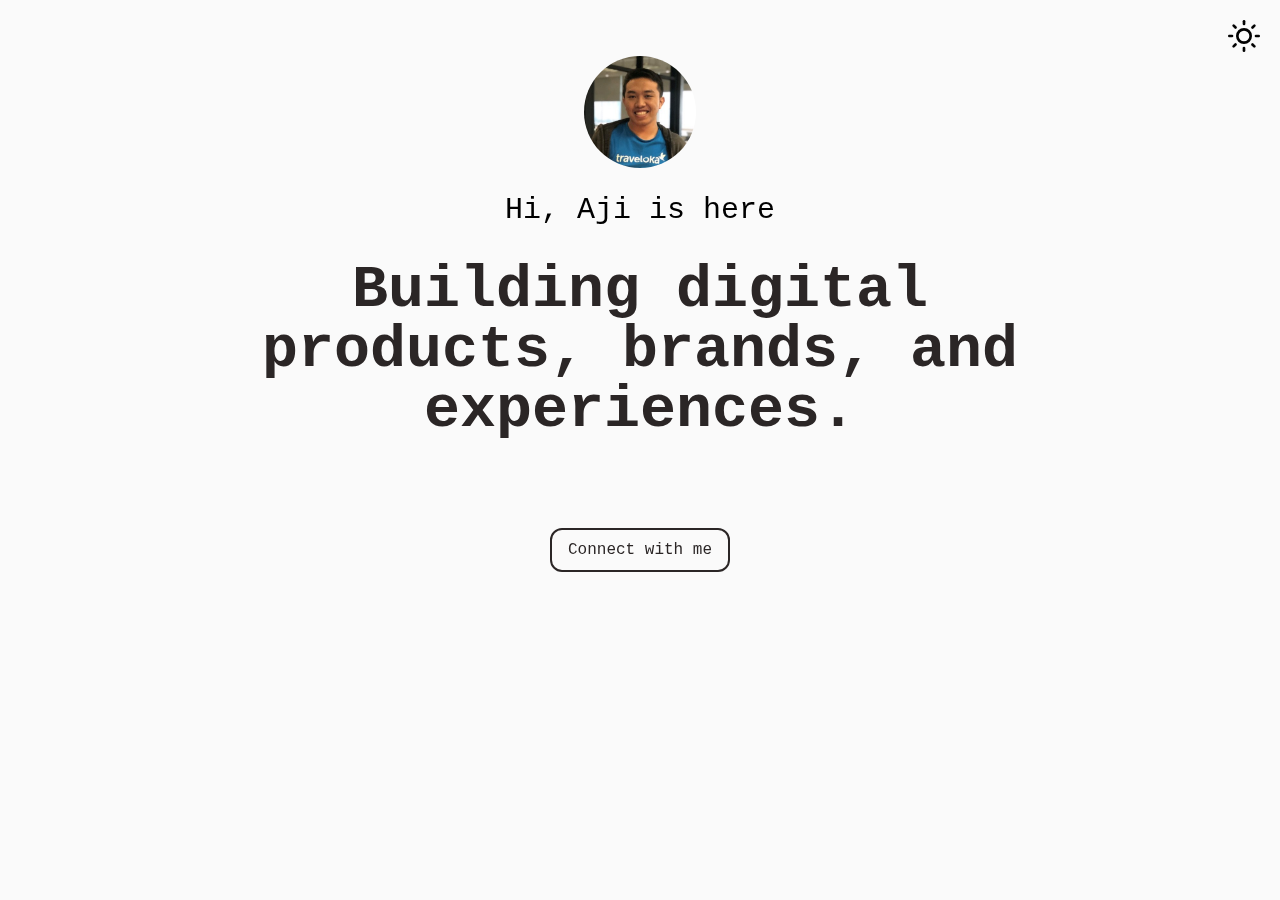
<file: index.html>
<!DOCTYPE html><html><head><meta charSet="utf-8"/><meta name="viewport" content="width=device-width"/><meta name="next-head-count" content="2"/><link rel="preload" href="/_next/static/css/52cdd2769bdcca0e.css" as="style"/><link rel="stylesheet" href="/_next/static/css/52cdd2769bdcca0e.css" data-n-g=""/><noscript data-n-css=""></noscript><script defer="" nomodule="" src="/_next/static/chunks/polyfills-5cd94c89d3acac5f.js"></script><script src="/_next/static/chunks/webpack-514908bffb652963.js" defer=""></script><script src="/_next/static/chunks/framework-91d7f78b5b4003c8.js" defer=""></script><script src="/_next/static/chunks/main-eab312c0bf2a7270.js" defer=""></script><script src="/_next/static/chunks/pages/_app-c885f0ee0f6e4d22.js" defer=""></script><script src="/_next/static/chunks/649-b39c8d69385b5bc3.js" defer=""></script><script src="/_next/static/chunks/pages/index-2a009f7e4e0fa443.js" defer=""></script><script src="/_next/static/IXenhUIXdvQXTFnM9wY4S/_buildManifest.js" defer=""></script><script src="/_next/static/IXenhUIXdvQXTFnM9wY4S/_ssgManifest.js" defer=""></script><script src="/_next/static/IXenhUIXdvQXTFnM9wY4S/_middlewareManifest.js" defer=""></script></head><body><div id="__next" data-reactroot=""><div class="fixed top-4 right-4 h-10 w-10 bg-white z-10 rounded-full"></div><button class="fixed top-4 right-4 rounded-xl z-50 flex items-center justify-center h-10 w-10 focus:select-none focus:ring-2 focus:ring-blue-500"><div class="absolute" style="transform:scale(0) translateZ(0)"><svg xmlns="http://www.w3.org/2000/svg" width="2rem" height="2rem" viewBox="0 0 24 24" fill="none" stroke="black" stroke-width="2" stroke-linecap="round" stroke-linejoin="round"><circle cx="12" cy="12" r="5"></circle><line x1="12" y1="1" x2="12" y2="3"></line><line x1="12" y1="21" x2="12" y2="23"></line><line x1="4.22" y1="4.22" x2="5.64" y2="5.64"></line><line x1="18.36" y1="18.36" x2="19.78" y2="19.78"></line><line x1="1" y1="12" x2="3" y2="12"></line><line x1="21" y1="12" x2="23" y2="12"></line><line x1="4.22" y1="19.78" x2="5.64" y2="18.36"></line><line x1="18.36" y1="5.64" x2="19.78" y2="4.22"></line></svg></div></button><main class="bg-gray-800 font-mono relative overflow-hidden h-screen"><div class="flex relative items-center z-20"><div class="container mx-auto px-6 flex flex-col justify-between items-center relative py-4"><div class="flex flex-col my-10"><img src="/avatar.png" class="rounded-full w-28 mx-auto"/><p class="text-3xl my-6 text-center dark:text-gray-100">Hi, Aji is here</p><h2 class="max-w-3xl text-5xl md:text-6xl font-bold mx-auto dark:text-gray-300 text-gray-800 text-center py-2">Building digital products, brands, and experiences.</h2><div class="flex items-center justify-center mt-4"><a href="#" class="py-2 my-2 px-4 md:mt-16 bg-transparent dark:text-gray-800 dark:bg-white hover:dark:bg-gray-100 border-2 border-gray-800 text-gray-800 hover:bg-gray-800 hover:text-white text-md rounded-xl">Connect with me</a></div></div></div></div></main></div><script id="__NEXT_DATA__" type="application/json">{"props":{"pageProps":{}},"page":"/","query":{},"buildId":"IXenhUIXdvQXTFnM9wY4S","nextExport":true,"autoExport":true,"isFallback":false,"scriptLoader":[]}</script></body></html>
</file>
<file: _next/static/css/52cdd2769bdcca0e.css>
/*
! tailwindcss v3.0.12 | MIT License | https://tailwindcss.com
*/*,:after,:before{box-sizing:border-box;border:0 solid #e8e3e3}:after,:before{--tw-content:""}html{line-height:1.5;-webkit-text-size-adjust:100%;-moz-tab-size:4;-o-tab-size:4;tab-size:4;font-family:ui-sans-serif,system-ui,-apple-system,BlinkMacSystemFont,Segoe UI,Roboto,Helvetica Neue,Arial,Noto Sans,sans-serif,Apple Color Emoji,Segoe UI Emoji,Segoe UI Symbol,Noto Color Emoji}body{margin:0;line-height:inherit}hr{height:0;color:inherit;border-top-width:1px}abbr:where([title]){-webkit-text-decoration:underline dotted;text-decoration:underline dotted}h1,h2,h3,h4,h5,h6{font-size:inherit;font-weight:inherit}a{color:inherit;text-decoration:inherit}b,strong{font-weight:bolder}code,kbd,pre,samp{font-family:ui-monospace,SFMono-Regular,Menlo,Monaco,Consolas,Liberation Mono,Courier New,monospace;font-size:1em}small{font-size:80%}sub,sup{font-size:75%;line-height:0;position:relative;vertical-align:baseline}sub{bottom:-.25em}sup{top:-.5em}table{text-indent:0;border-color:inherit;border-collapse:collapse}button,input,optgroup,select,textarea{font-family:inherit;font-size:100%;line-height:inherit;color:inherit;margin:0;padding:0}button,select{text-transform:none}[type=button],[type=reset],[type=submit],button{-webkit-appearance:button;background-color:transparent;background-image:none}:-moz-focusring{outline:auto}:-moz-ui-invalid{box-shadow:none}progress{vertical-align:baseline}::-webkit-inner-spin-button,::-webkit-outer-spin-button{height:auto}[type=search]{-webkit-appearance:textfield;outline-offset:-2px}::-webkit-search-decoration{-webkit-appearance:none}::-webkit-file-upload-button{-webkit-appearance:button;font:inherit}summary{display:list-item}blockquote,dd,dl,figure,h1,h2,h3,h4,h5,h6,hr,p,pre{margin:0}fieldset{margin:0}fieldset,legend{padding:0}menu,ol,ul{list-style:none;margin:0;padding:0}textarea{resize:vertical}input::-moz-placeholder,textarea::-moz-placeholder{opacity:1;color:#ac9f9f}input:-ms-input-placeholder,textarea:-ms-input-placeholder{opacity:1;color:#ac9f9f}input::placeholder,textarea::placeholder{opacity:1;color:#ac9f9f}[role=button],button{cursor:pointer}:disabled{cursor:default}audio,canvas,embed,iframe,img,object,svg,video{display:block;vertical-align:middle}img,video{max-width:100%;height:auto}[hidden]{display:none}*,:after,:before{--tw-translate-x:0;--tw-translate-y:0;--tw-rotate:0;--tw-skew-x:0;--tw-skew-y:0;--tw-scale-x:1;--tw-scale-y:1;--tw-pan-x: ;--tw-pan-y: ;--tw-pinch-zoom: ;--tw-scroll-snap-strictness:proximity;--tw-ordinal: ;--tw-slashed-zero: ;--tw-numeric-figure: ;--tw-numeric-spacing: ;--tw-numeric-fraction: ;--tw-ring-inset: ;--tw-ring-offset-width:0px;--tw-ring-offset-color:#fff;--tw-ring-color:rgb(59 130 246/0.5);--tw-ring-offset-shadow:0 0 #0000;--tw-ring-shadow:0 0 #0000;--tw-shadow:0 0 #0000;--tw-shadow-colored:0 0 #0000;--tw-blur: ;--tw-brightness: ;--tw-contrast: ;--tw-grayscale: ;--tw-hue-rotate: ;--tw-invert: ;--tw-saturate: ;--tw-sepia: ;--tw-drop-shadow: ;--tw-backdrop-blur: ;--tw-backdrop-brightness: ;--tw-backdrop-contrast: ;--tw-backdrop-grayscale: ;--tw-backdrop-hue-rotate: ;--tw-backdrop-invert: ;--tw-backdrop-opacity: ;--tw-backdrop-saturate: ;--tw-backdrop-sepia: }.container{width:100%}@media (min-width:640px){.container{max-width:640px}}@media (min-width:768px){.container{max-width:768px}}@media (min-width:1024px){.container{max-width:1024px}}@media (min-width:1280px){.container{max-width:1280px}}@media (min-width:1536px){.container{max-width:1536px}}.fixed{position:fixed}.absolute{position:absolute}.relative{position:relative}.top-4{top:1rem}.right-4{right:1rem}.z-20{z-index:20}.z-10{z-index:10}.z-50{z-index:50}.mx-auto{margin-left:auto;margin-right:auto}.my-10{margin-top:2.5rem;margin-bottom:2.5rem}.my-6{margin-top:1.5rem;margin-bottom:1.5rem}.my-2{margin-top:.5rem;margin-bottom:.5rem}.mt-4{margin-top:1rem}.flex{display:flex}.h-screen{height:100vh}.h-10{height:2.5rem}.w-28{width:7rem}.w-10{width:2.5rem}.max-w-3xl{max-width:48rem}.transform{transform:translate(var(--tw-translate-x),var(--tw-translate-y)) rotate(var(--tw-rotate)) skewX(var(--tw-skew-x)) skewY(var(--tw-skew-y)) scaleX(var(--tw-scale-x)) scaleY(var(--tw-scale-y))}.flex-col{flex-direction:column}.items-center{align-items:center}.justify-center{justify-content:center}.justify-between{justify-content:space-between}.overflow-hidden{overflow:hidden}.rounded-full{border-radius:9999px}.rounded-xl{border-radius:.75rem}.border-2{border-width:2px}.border-gray-800{--tw-border-opacity:1;border-color:rgb(43 38 38/var(--tw-border-opacity))}.bg-gray-800{--tw-bg-opacity:1;background-color:rgb(43 38 38/var(--tw-bg-opacity))}.bg-white{--tw-bg-opacity:1;background-color:rgb(250 250 250/var(--tw-bg-opacity))}.px-6{padding-left:1.5rem;padding-right:1.5rem}.py-4{padding-top:1rem;padding-bottom:1rem}.py-2{padding-top:.5rem;padding-bottom:.5rem}.px-4{padding-left:1rem;padding-right:1rem}.text-center{text-align:center}.font-mono{font-family:ui-monospace,SFMono-Regular,Menlo,Monaco,Consolas,Liberation Mono,Courier New,monospace}.text-3xl{font-size:1.875rem;line-height:2.25rem}.text-5xl{font-size:3rem;line-height:1}.font-bold{font-weight:700}.text-gray-800{--tw-text-opacity:1;color:rgb(43 38 38/var(--tw-text-opacity))}.transition{transition-property:color,background-color,border-color,fill,stroke,opacity,box-shadow,transform,filter,-webkit-text-decoration-color,-webkit-backdrop-filter;transition-property:color,background-color,border-color,text-decoration-color,fill,stroke,opacity,box-shadow,transform,filter,backdrop-filter;transition-property:color,background-color,border-color,text-decoration-color,fill,stroke,opacity,box-shadow,transform,filter,backdrop-filter,-webkit-text-decoration-color,-webkit-backdrop-filter;transition-timing-function:cubic-bezier(.4,0,.2,1);transition-duration:.15s}.hover\:bg-gray-800:hover{--tw-bg-opacity:1;background-color:rgb(43 38 38/var(--tw-bg-opacity))}.hover\:text-white:hover{--tw-text-opacity:1;color:rgb(250 250 250/var(--tw-text-opacity))}.focus\:select-none:focus{-webkit-user-select:none;-moz-user-select:none;-ms-user-select:none;user-select:none}.focus\:ring-2:focus{--tw-ring-offset-shadow:var(--tw-ring-inset) 0 0 0 var(--tw-ring-offset-width) var(--tw-ring-offset-color);--tw-ring-shadow:var(--tw-ring-inset) 0 0 0 calc(2px + var(--tw-ring-offset-width)) var(--tw-ring-color);box-shadow:var(--tw-ring-offset-shadow),var(--tw-ring-shadow),var(--tw-shadow,0 0 #0000)}.dark .dark\:bg-white{--tw-bg-opacity:1;background-color:rgb(250 250 250/var(--tw-bg-opacity))}.dark .dark\:text-gray-100{--tw-text-opacity:1;color:rgb(245 244 244/var(--tw-text-opacity))}.dark .dark\:text-gray-300{--tw-text-opacity:1;color:rgb(217 211 211/var(--tw-text-opacity))}.dark .dark\:text-gray-800{--tw-text-opacity:1;color:rgb(43 38 38/var(--tw-text-opacity))}.dark .hover\:dark\:bg-gray-100:hover{--tw-bg-opacity:1;background-color:rgb(245 244 244/var(--tw-bg-opacity))}@media (min-width:768px){.md\:mt-16{margin-top:4rem}.md\:text-6xl{font-size:3.75rem;line-height:1}}
</file>
